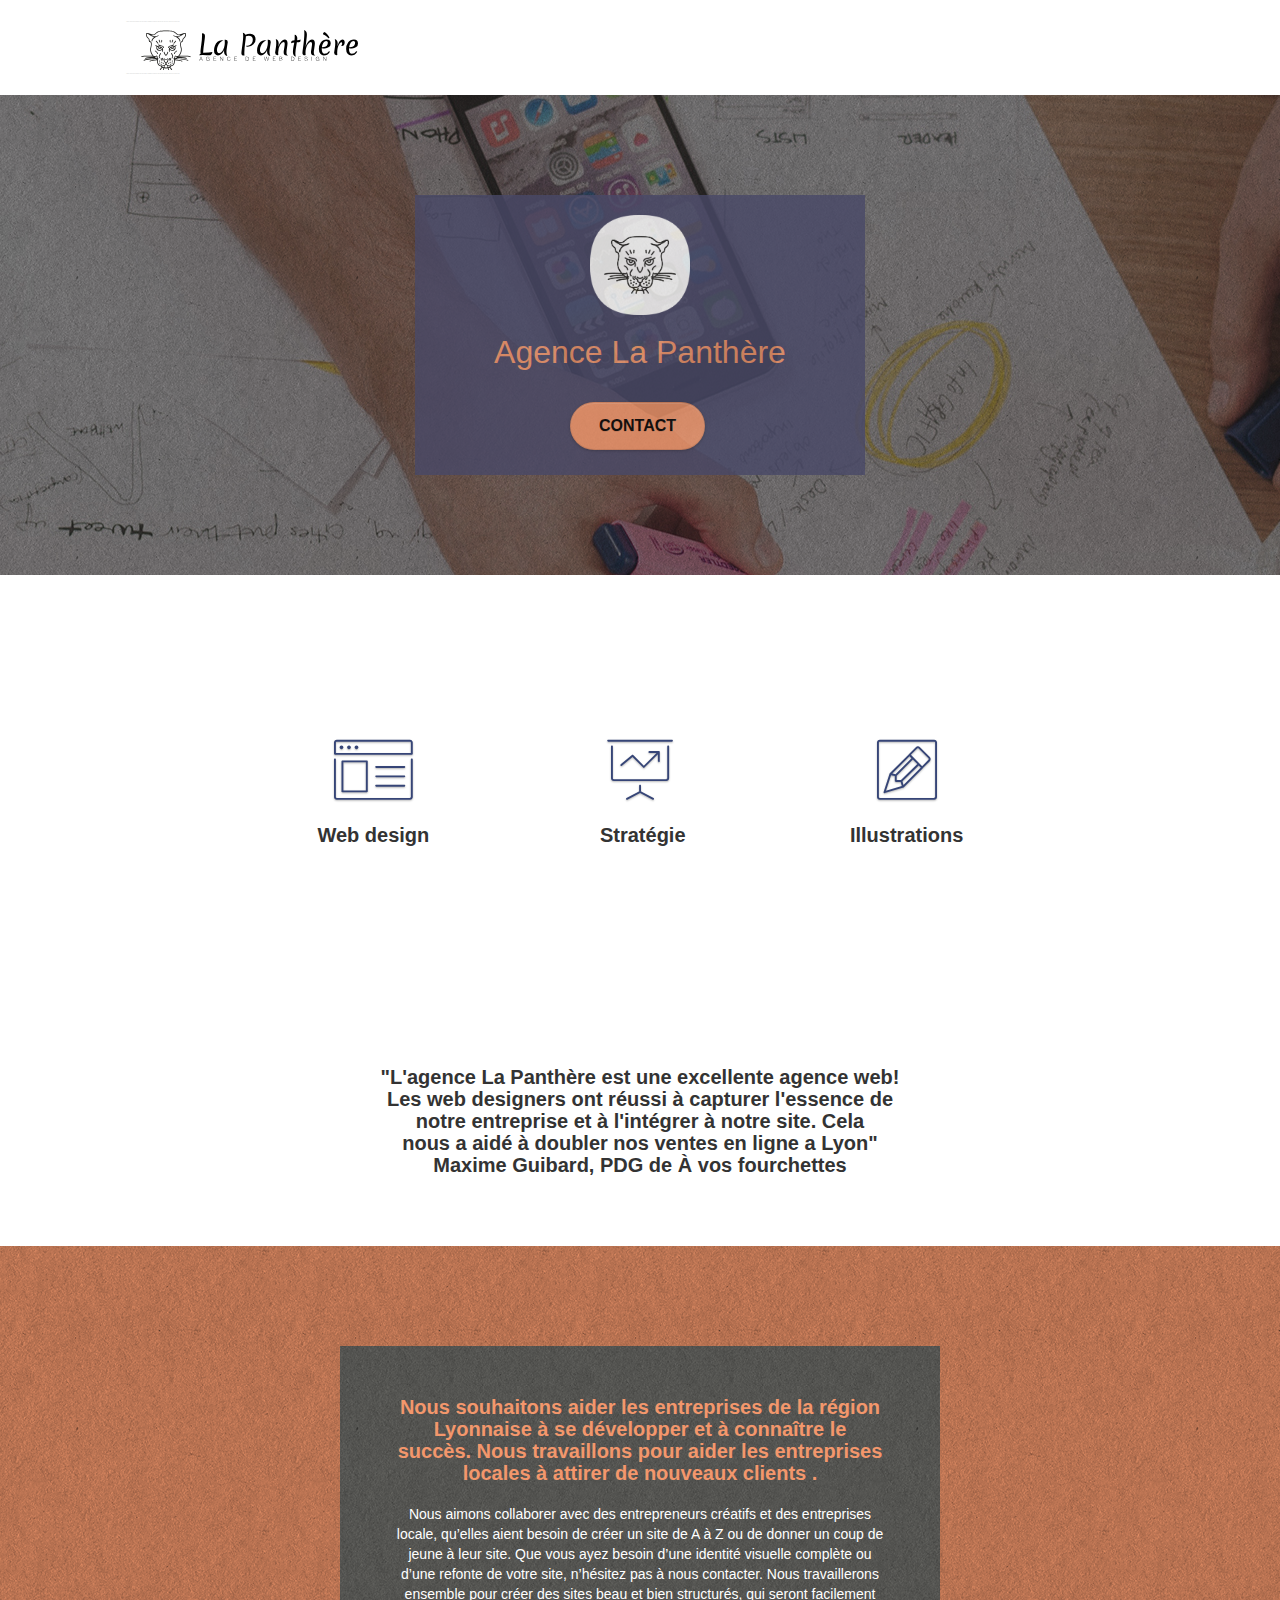
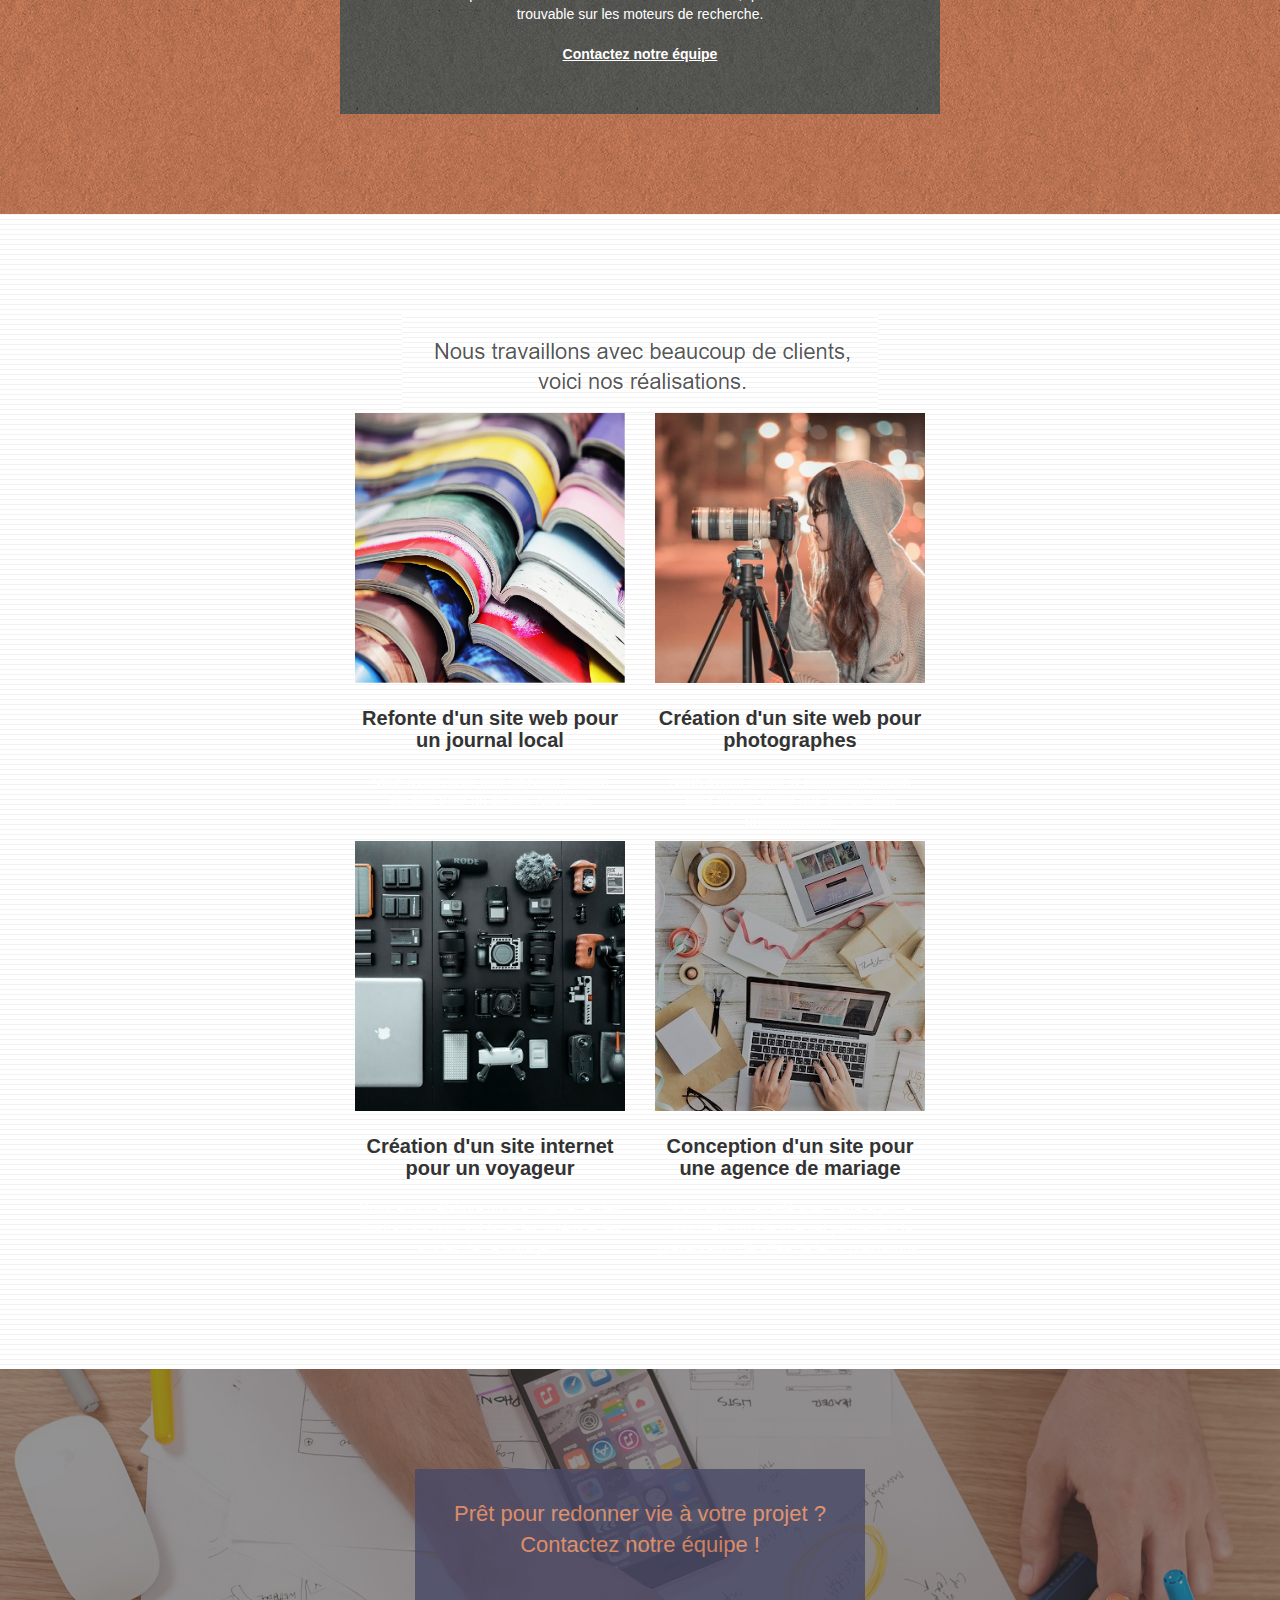
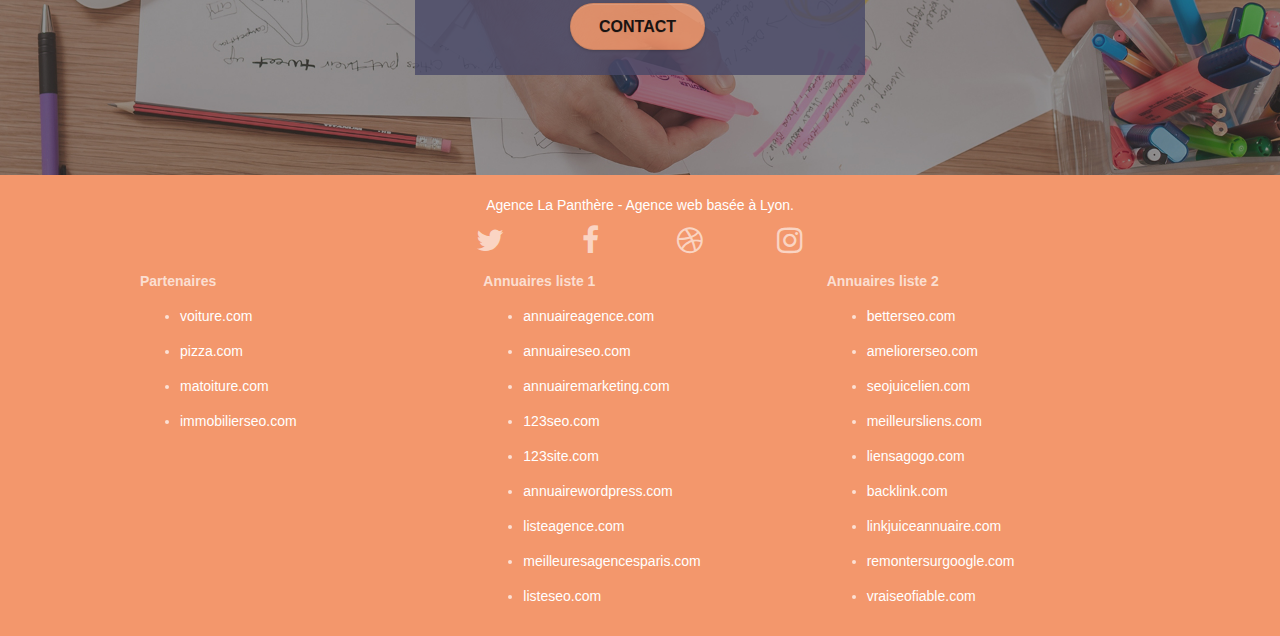
<file: index.html>
<!doctype html>
<html lang="fr">
<head>
	<meta name="robots" content="index, follow">
    <meta charset="utf-8">
    <meta name="keywords" content="seo, google, site web, site internet, agence design paris, 
	agence design, agence design,agence design,agence design,agence design,agence design,agence design,
	agence design,agence design">
    <meta name="description" content="Créez votre page web professionnelle avec notre agence de création de sites
	 internet à Lyon. Faites confiance à notre entreprise de webdesign pour donner vie à votre projet.">
    <meta name="viewport" content="width=device-width, initial-scale=1.0, viewport-fit=cover">
    <link rel="shortcut icon" type="image/png" href="favicon.jpg">
    
	<link rel="stylesheet" type="text/css" href="./css/bootstrap.css">
	<link rel="stylesheet" type="text/css" href="style.css">
	<link rel="stylesheet" type="text/css" href="./css/font-awesome.css">
	<link rel="stylesheet" type="text/css" href="./css/et-line.css">
	
    
	<script src="./js/jquery-2.1.0.js"></script>
	<script src="./js/bootstrap.js"></script>
	<script src="./js/blocs.js"></script>
	<script src="./js/jquery.touchSwipe.js" defer></script>
	<script src="./js/gmaps.js"></script>

    <title>La Panthère</title>

    
<!-- Analytics -->
 
<!-- Analytics END -->
    
</head>
<body>
<!-- Principal conteneur -->
<div class="page-container">
    
<!-- bloc-0 -->
<div class="bloc bgc-white l-bloc " id="bloc-0">
	<div class="container bloc-sm">

		<nav class="navbar row">
			<div class="navbar-header">
				<div class="keywords" style="color:#cccccc;font-size:1px;">Agence web à paris, stratégie web, web design, illustrations, design de site web, site web, web, internet, site internet, site</div>
				<a class="navbar-brand" href="index.html"><img src="img/agence-la-panthere-monochrome.svg" alt="paris web design logo agence web meilleure agence" height="40" ></a>
				<div class="keywords" style="color:#cccccc;font-size:1px;">Agence web à paris, stratégie web, web design, illustrations, design de site web, site web, web, internet, site internet, site</div>
				<button id="nav-toggle" type="button" class="ui-navbar-toggle navbar-toggle" data-toggle="collapse" data-target=".navbar-1">
					<span class="sr-only">Toggle navigation</span><span class="icon-bar"></span><span class="icon-bar"></span><span class="icon-bar"></span>
				</button>
			</div>
			<div class="collapse navbar-collapse navbar-1 special-dropdown-nav">
				<ul class="site-navigation nav navbar-nav">
					<li>
						<a href="index.html">Accueil</a>
					</li>
					<li>
						<a href="page2.html">contact&gt;</a>
					</li>
				</ul>
			</div>
		</nav>
	</div>
</div>
<!-- bloc-0 END -->

<!-- bloc-1-presentation -->
<div class="bloc bgc-dark-slate-blue bg-banniere d-bloc bg-t-edge bloc-bg-texture texture-paper b-parallax" id="bloc-1-hero">
	<div class="container bloc-lg">
		<div class="row tight-width-whitespace box_contact">
			<div class="col-sm-12">
				<img src="img/logo.png" class="center-block image-resize-mode" width="100" alt="Agence La Panthère, agence web paris, création logo paris" >
				<h1 class="text-center hero-bloc-text tc-white ">
					Agence La Panthère
				</h1>
				<div class="text-center">
					<a href="page2.html" class="btn btn-lg btn-clean btn-rd cta-hero btn-atomic-tangerine" id="cta-hero">Contact</a>
				</div>
			</div>
		</div>
	</div>
</div>
<!-- bloc-1-presentation END -->

<!-- bloc-2-services -->
<div class="bloc bgc-white l-bloc" id="bloc-2-services">
	<div class="container bloc-md">
		<div class="row">
			<div class="col-sm-12 text-center">
				<h2 class="mg-md text-center texte-h2-weigth">L'agence La Panthère est une agence de web design qui aide <br>
					les entreprises à devenir attractives et visibles sur internet.</h2>
			</div>
		</div>
		<div class="row voffset-lg med-width-whitespace">
			<div class="col-sm-4">
				<div class="text-center">
					<span class="et-icon-browser sm-shadow icon-dark-slate-blue icons icon-lg"></span>
				</div>
				<h3 class="mg-md text-center">
					Web design
				</h3>
				<p class="text-center ">
					Que vous ayez un site web qui a besoin d&rsquo;un rafraîchissement ou que vous partiez de zéro, laissez-nous vous réaliser un design dont vous serez fier.
				</p>
			</div>
			<div class="col-sm-4">
				<div class="text-center">
					<span class="et-icon-presentation sm-shadow icon-dark-slate-blue icons icon-lg"></span>
				</div>
				<h3 class="mg-md text-center">
					&nbsp;Stratégie
				</h3>
				<p class="text-center ">
					Plutôt que de suggérer des designs à la mode, nous travaillerons avec vous pour comprendre vos objectifs commerciaux afin de vous proposer le meilleur design possible.<br>
				</p>
			</div>
			<div class="col-sm-4">
				<div class="text-center">
					<span class="et-icon-edit sm-shadow icon-dark-slate-blue icons icon-lg"></span>
				</div>
				<h3 class="mg-md text-center">
					Illustrations
				</h3>
				<p class="text-center ">
					Un bon design n'est rien sans de bonnes illustrations. Laissez faire notre équipe de graphistes talentueux pour donner à vos pages une touche finale d'élégance.
				</p>
			</div>
		</div>
		<div class="row voffset-lg voffset">
			<div class="col-xs-12 col-md-8 col-md-offset-2 text-center">
				<h3 class="mg-md text-center">"L'agence La Panthère est une excellente agence web!<br>
					Les web designers ont réussi à capturer l'essence de<br>
					notre entreprise et à l'intégrer à notre site. Cela <br>
					nous a aidé à doubler nos ventes en ligne a Lyon"<br>
					Maxime Guibard, PDG de À vos fourchettes </h3>

			</div>
		</div>
	</div>
</div>
<!-- bloc-2-services END -->

<!-- bloc-3-what-i-do -->
<div class="bloc tc-white bgc-atomic-tangerine bg-presentation d-bloc bloc-bg-texture texture-paper b-parallax" id="bloc-3-what-i-do">
	<div class="container bloc-lg">
		<div class="row tight-width-whitespace black-background">
			<div class="col-sm-12">
				<h3 class="mg-md text-center tc-white">
					Nous souhaitons aider les entreprises de la région Lyonnaise à se développer et à connaître le succès. Nous travaillons pour aider les entreprises locales à attirer de nouveaux clients .<br>
				</h3>
				<p class="text-center white">
					Nous aimons collaborer avec des entrepreneurs créatifs et des entreprises locale, qu’elles aient besoin de créer un site de A à Z ou de donner un coup de jeune à leur site. Que vous ayez besoin d’une identité visuelle complète ou d’une refonte de votre site, n’hésitez pas à nous contacter. Nous travaillerons ensemble pour créer des sites beau et bien structurés, qui seront facilement trouvable sur les moteurs de recherche. <br><br><a class="ltc-white bold-link" href="page2.html">Contactez notre équipe</a><br>
				</p>
			</div>
		</div>
	</div>
</div>
<!-- bloc-3-what-i-do END -->

<!-- bloc-4-portfolio -->
<div class="bloc bgc-white bg-lines-h2-bg bg-repeat l-bloc" id="bloc-4-portfolio">
	<div class="container bloc-lg">
		<div class="row">
			<div class="col-sm-12 text-center">
				<img alt="agence web, agence web paris, web design paris, stratégie web" src="img/title2.png" >
			</div>
		</div>
		<div class="row tight-width-whitespace portfolio-row">
			<div class="col-sm-6">
				<a href="#" data-lightbox="img/1.jpg" data-gallery-id="gallery-1" data-caption="Refonte d'un site web pour un journal local" data-frame="snapshot-lb"><img src="img/1.jpg" alt="paris web design logo agence web meilleure agence et refonte site web journal" class="img-responsive portfolio-thumb" ></a>
				<h3 class="mg-md text-center">
					Refonte d'un site web pour un journal local
				</h3>
				<p class="text-center">
					Nous avons créé une nouvelle identité visuelle pour un journal lyonnais.
				</p>
			</div>
			<div class="col-sm-6">
				<a href="#" data-lightbox="img/2.jpg" data-gallery-id="gallery-1" data-caption="Création d'un site web pour photographes" data-frame="snapshot-lb"><img src="img/2.jpg" class="img-responsive portfolio-thumb" alt="paris web design logo agence web meilleure agence, Création d'un site web pour photographes" ></a>
				<h3 class="mg-md text-center">
					Création d'un site web pour photographes
				</h3>
				<p class="text-center">
					Nous avons conçu la plateforme idéale pour laisser place aux clichés des photographes.
				</p>
			</div>
		</div>
		<div class="row tight-width-whitespace portfolio-row">
			<div class="col-sm-6">
				<a href="#" data-lightbox="img/3.bmp" data-gallery-id="gallery-1" data-caption="Création d'un site internet pour un voyageur" data-frame="snapshot-lb"><img src="img/3.bmp" class="img-responsive portfolio-thumb" alt="paris web design logo agence web meilleure agence, Création d'un site web pour voyageur"></a>
				<h3 class="mg-md text-center">
					Création d'un site internet pour un voyageur
				</h3>
				<p class="text-center">
					Nous avons élaboré un site internet et des illustrations pour sublimer les vidéos et les articles de ce voyageur.
				</p>
			</div>
			<div class="col-sm-6">
				<a href="#" data-lightbox="img/4.bmp" data-gallery-id="gallery-1" data-caption="Conception d'un site pour une agence de mariage" data-frame="snapshot-lb"><img src="img/4.bmp" class="img-responsive portfolio-thumb" alt="paris web design logo agence web meilleure agence, Création d'un site web pour agence de mariage" ></a>
				<h3 class="mg-md text-center">
					Conception d'un site pour une agence de mariage
				</h3>
				<p class="text-center">
					Nous avons travaillé avec cette agence pour créer un site internet permettant la présentation détaillée de leurs prestations.
				</p>
			</div>
		</div>
	</div>
</div>
<!-- bloc-4-portfolio END -->

<!-- bloc-5-cta -->
<div class="bloc bgc-dark-slate-blue bg-banniere d-bloc bloc-bg-texture" id="bloc-5-cta">
	<div class="container bloc-lg">
		<div class="box_contact">
			<div class="row">
			
			<h2 class="mg-md text-center tc-white">
				Prêt pour redonner vie à votre projet ?<br>Contactez notre équipe !
			</h2>
			<div class="col-sm-12 text-center">
				<a href="page2.html" class="btn btn-atomic-tangerine btn-clean btn-rd btn-lg cta-hero">Contact</a>
			</div>
		</div></div>
	</div>
</div>
<!-- bloc-5-cta END -->

<!-- Footer - bloc-8 -->
<div class="bloc bgc-atomic-tangerine d-bloc" id="bloc-8">
	<div class="container bloc-sm">
		<div class="row">
			<div class="col-sm-12">
				<p class="text-center white">
					Agence La Panthère - Agence web basée à Lyon.<br>
				</p>
				<div class="row row-no-gutters social">
					<div class="col-sm-3">
						<div class="text-center">
							<a title="twitter" class="social" href="https://twitter.com/"><span class="fa fa-twitter icon-md"></span></a>
						</div>
					</div>
					<div class="col-sm-3">
						<div class="text-center">
							<a title ="facebook" class="social" href="https://www.facebook.com/"><span class="fa fa-facebook icon-md"></span></a>
						</div>
					</div>
					<div class="col-sm-3">
						<div class="text-center">
							<a title="dribbble" class="social" href="https://dribbble.com/"><span class="fa fa-dribbble icon-md"></span></a>
						</div>
					</div>
					<div class="col-sm-3">
						<div class="text-center">
							<a title="instagram" class="social" href="https://www.instagram.com/"><span class="fa fa-instagram icon-md"></span></a>
						</div>
					</div>
				</div>
				<div class="row">
					<div class="col-sm-4 espacement_footer">
						Partenaires
							<ul>
								<li class="espacement_footer"><a href="">voiture.com</a></li>
								<li class="espacement_footer"><a href="">pizza.com</a></li>
								<li class="espacement_footer"><a href="">matoiture.com</a></li>
								<li class="espacement_footer"><a href="">immobilierseo.com</a></li>
							</ul>		
					</div>
					<div class="col-sm-4 espacement_footer">
						Annuaires liste 1
						<ul>
							<li class="espacement_footer"><a href="">annuaireagence.com</a></li>
							<li class="espacement_footer"><a href="">annuaireseo.com</a></li>
							<li class="espacement_footer"><a href="">annuairemarketing.com</a></li>
							<li class="espacement_footer"><a href="">123seo.com</a></li>
							<li class="espacement_footer"><a href="">123site.com</a></li>
							<li class="espacement_footer"><a href="">annuairewordpress.com</a></li>
							<li class="espacement_footer"><a href="">listeagence.com</a></li>
							<li class="espacement_footer"><a href="">meilleuresagencesparis.com</a></li>
							<li class="espacement_footer"><a href="">listeseo.com</a></li>
						</ul>
					</div>
					<div class="col-sm-4 espacement_footer">
						Annuaires liste 2
						<ul>
							<li class="espacement_footer"><a href="">betterseo.com</a></li>
							<li class="espacement_footer"><a href="">ameliorerseo.com</a></li>
							<li class="espacement_footer"><a href="">seojuicelien.com</a></li>
							<li class="espacement_footer"><a href="">meilleursliens.com</a></li>
							<li class="espacement_footer"><a href="">liensagogo.com</a></li>
							<li class="espacement_footer"><a href="">backlink.com</a></li>
							<li class="espacement_footer"><a href="">linkjuiceannuaire.com</a></li>
							<li class="espacement_footer"><a href="">remontersurgoogle.com</a></li>
							<li class="espacement_footer"><a href="">vraiseofiable.com</a></li>
						</ul>
					</div>
				</div>
			</div>
		</div>
	</div>
</div>
<!-- Footer - bloc-8 END -->

</div>
<!-- Principal conteneur END -->
    

</body>
</html>
</file>
<file: style.css>
body {
    margin: 0;
    padding: 0;
    background: #FFF;
    overflow-x: hidden;
    -webkit-font-smoothing: antialiased;
    -moz-osx-font-smoothing: grayscale;
}

a,
button {
    transition: all .3s ease-in-out;
    outline: none!important;
}

a:hover {
    text-decoration: none;
    cursor: pointer;
}

#page-loading-blocs-notifaction {
    position: fixed;
    top: 0;
    bottom: 0;
    width: 100%;
    z-index: 100000;
    background: #FFFFFF url("img/pageload-spinner.gif") no-repeat center center;
}

.bloc {
    width: 100%;
    clear: both;
    background: 50% 50% no-repeat;
    padding: 0 50px;
    -webkit-background-size: cover;
    -moz-background-size: cover;
    -o-background-size: cover;
    background-size: cover;
    position: relative;
}

.bloc .container {
    padding-left: 0;
    padding-right: 0;
}

.bloc-lg {
    padding: 100px 50px;
}

.bloc-md {
    padding: 50px;
}

.bloc-sm {
    padding: 20px 50px;
}

.bg-center,
.bg-l-edge,
.bg-r-edge,
.bg-t-edge,
.bg-b-edge,
.bg-tl-edge,
.bg-bl-edge,
.bg-tr-edge,
.bg-br-edge,
.bg-repeat {
    -webkit-background-size: auto!important;
    -moz-background-size: auto!important;
    -o-background-size: auto!important;
    background-size: auto!important;
}

.bg-repeat {
    background: repeat;
}

.bg-t-edge {
    background: top no-repeat;
}

.bloc-bg-texture::before {
    content: "";
    background-size: 2px 2px;
    position: absolute;
    top: 0;
    bottom: 0;
    left: 0;
    right: 0;
}

.texture-paper::before {
    
    background: url("img/texture-paper.png");
    background-size: 280px 280px;
}

.b-parallax {
    background-attachment: fixed;
}

.d-bloc {
    color: rgba(255, 255, 255, .7);
}

.d-bloc button:hover {
    color: rgba(255, 255, 255, .9);
}

.d-bloc .icon-round,
.d-bloc .icon-square,
.d-bloc .icon-rounded,
.d-bloc .icon-semi-rounded-a,
.d-bloc .icon-semi-rounded-b {
    border-color: rgba(255, 255, 255, .9);
}

.d-bloc .divider-h span {
    border-color: rgba(255, 255, 255, .2);
}

.d-bloc .a-btn,
.d-bloc .navbar a,
.d-bloc .navbar-brand,
.d-bloc a .icon-sm,
.d-bloc a .icon-md,
.d-bloc a .icon-lg,
.d-bloc a .icon-xl,
.d-bloc h1 a,
.d-bloc h2 a,
.d-bloc h3 a,
.d-bloc h4 a,
.d-bloc h5 a,
.d-bloc h6 a,
.d-bloc p a {
    color: rgba(255, 255, 255, .6);
}

.d-bloc .a-btn:hover,
.d-bloc .navbar a:hover,
.d-bloc .navbar-brand:hover,
.d-bloc a:hover .icon-sm,
.d-bloc a:hover .icon-md,
.d-bloc a:hover .icon-lg,
.d-bloc a:hover .icon-xl,
.d-bloc h1 a:hover,
.d-bloc h2 a:hover,
.d-bloc h3 a:hover,
.d-bloc h4 a:hover,
.d-bloc h5 a:hover,
.d-bloc h6 a:hover,
.d-bloc p a:hover {
    color: rgba(255, 255, 255, 1);
}

.d-bloc .navbar-toggle .icon-bar {
    background: rgba(255, 255, 255, 1);
}

.d-bloc .btn-wire,
.d-bloc .btn-wire:hover {
    color: rgba(255, 255, 255, 1);
    border-color: rgba(255, 255, 255, 1);
}

.d-bloc .panel {
    color: rgba(0, 0, 0, .5);
}

.d-bloc .panel button:hover {
    color: rgba(0, 0, 0, .7);
}

.d-bloc .panel icon {
    border-color: rgba(0, 0, 0, .7);
}

.d-bloc .panel .divider-h span {
    border-color: rgba(0, 0, 0, .1);
}

.d-bloc .panel .a-btn {
    color: rgba(0, 0, 0, .6);
}

.d-bloc .panel .a-btn:hover {
    color: rgba(0, 0, 0, 1);
}

.d-bloc .panel .btn-wire,
.d-bloc .panel .btn-wire:hover {
    color: rgba(0, 0, 0, .7);
    border-color: rgba(0, 0, 0, .3);
}

.d-bloc .panel,
.l-bloc {
    color: rgba(0, 0, 0, .5);
}

.d-bloc .panel button:hover,
.l-bloc button:hover {
    color: rgba(0, 0, 0, .7);
}

.l-bloc .icon-round,
.l-bloc .icon-square,
.l-bloc .icon-rounded,
.l-bloc .icon-semi-rounded-a,
.l-bloc .icon-semi-rounded-b {
    border-color: rgba(0, 0, 0, .7);
}

.d-bloc .panel .divider-h span,
.l-bloc .divider-h span {
    border-color: rgba(0, 0, 0, .1);
}

.d-bloc .panel .a-btn,
.l-bloc .a-btn,
.l-bloc .navbar a,
.l-bloc .navbar-brand,
.l-bloc a .icon-sm,
.l-bloc a .icon-md,
.l-bloc a .icon-lg,
.l-bloc a .icon-xl,
.l-bloc h1 a,
.l-bloc h2 a,
.l-bloc h3 a,
.l-bloc h4 a,
.l-bloc h5 a,
.l-bloc h6 a,
.l-bloc p a {
    color: rgba(0, 0, 0, .6);
}

.d-bloc .panel .a-btn:hover,
.l-bloc .a-btn:hover,
.l-bloc .navbar a:hover,
.l-bloc .navbar-brand:hover,
.l-bloc a:hover .icon-sm,
.l-bloc a:hover .icon-md,
.l-bloc a:hover .icon-lg,
.l-bloc a:hover .icon-xl,
.l-bloc h1 a:hover,
.l-bloc h2 a:hover,
.l-bloc h3 a:hover,
.l-bloc h4 a:hover,
.l-bloc h5 a:hover,
.l-bloc h6 a:hover,
.l-bloc p a:hover {
    color: rgba(0, 0, 0, 1);
}

.l-bloc .navbar-toggle .icon-bar {
    color: rgba(0, 0, 0, .6);
}

.d-bloc .panel .btn-wire,
.d-bloc .panel .btn-wire:hover,
.l-bloc .btn-wire,
.l-bloc .btn-wire:hover {
    color: rgba(0, 0, 0, .7);
    border-color: rgba(0, 0, 0, .3);
}

.voffset {
    margin-top: 30px;
}

.voffset-lg {
    margin-top: 80px;
}

.row-no-gutters {
    margin-right: 0;
    margin-left: 0;
}

.row.row-no-gutters > [class^="col-"],
.row.row-no-gutters > [class*=" col-"] {
    padding-right: 0;
    padding-left: 0;
}

#bloc-1-hero h1 {
    font-size: 32px;
}

.navbar {
    margin-bottom: 0;
    z-index: 1;
}

.navbar-brand {
    height: auto;
    padding: 3px 15px;
    font-size: 25px;
    font-weight: normal;
    font-weight: 600;
    line-height: 44px;
}

.navbar-brand img {
    max-height: 200px;
    margin: 0 5px 0 0;
    display: inline;
    justify-content: space-between;
}

.navbar-brand img[src$=svg] {
    min-width: 100px;
}

.nav-center .navbar-brand img {
    margin: 0;
}

.navbar .nav {
    padding-top: 2px;
    margin-right: 10%;
    float: right;
    z-index: 1;
}

.nav > li {
    float: left;
    margin-top: 4px;
    font-size: 16px;
}

.navbar-nav .open .dropdown-menu > li > a {
    text-align: inherit;
}

.nav > li a:hover,
.nav > li a:focus {
    background: transparent;
}

.navbar-toggle {
    margin: 10px 10px 0 0;
    border: 0px;
}

.navbar-toggle:hover {
    background: transparent!important;
}

.navbar-toggle .icon-bar {
    background-color: rgba(0, 0, 0, .5);
    width: 26px;
}

.nav-invert .navbar .nav {
    float: left;
}

.nav-invert .navbar-header,
.nav-invert .navbar-brand {
    float: right;
    position: relative;
    z-index: 2;
}
#nav_accueil{
    margin-right: 30px;
}
@media (min-width: 768px) {
    .site-navigation {
        position: absolute;
        top: 50%;
        right: 20px;
        transform: translate(0, -50%);
        -webkit-transform: translateY(-50%);
    }
    .nav > li .dropdown-menu a,
    .nav > li .dropdown-menu a:hover {
        color: #000000;
    }
    .nav-invert .site-navigation {
        left: 0;
        right: 0;
    }
    .nav-center {
        text-align: center;
    }
    .nav-center .navbar-header {
        width: 100%;
    }
    .nav-center .navbar-header,
    .nav-center .navbar-brand,
    .nav-center .nav > li {
        float: none;
        display: inline-block;
    }
    .nav-center .site-navigation {
        position: relative;
        width: 100%;
        right: 0;
        margin-right: 0px;
        margin-top: 20px;
    }
    .nav-center.mini-nav .navbar-toggle {
        float: none;
        margin: 10px auto 0;
    }
}

.nav > li > .dropdown a {
    background: none!important;
    display: block;
    padding: 14px 15px;
}

nav .caret {
    margin: 0 5px;
}

.dropdown-menu .dropdown-menu {
    top: -8px;
    left: 100%;
}

.dropdown-menu .dropmenu-flow-right {
    top: 100%;
    left: 0;
    margin-left: -1px;
    border-top-left-radius: 0;
    border-top-right-radius: 0;
}

.dropdown-menu .dropdown span {
    border: 4px solid black;
    border-top-color: transparent;
    border-right-color: transparent;
    border-bottom-color: transparent;
    margin: 6px -5px 0 0!important;
    float: right;
}

.mg-md {
    margin-top: 10px;
    margin-bottom: 20px;
    z-index: 2;
}

.mg-lg {
    margin-top: 10px;
    margin-bottom: 40px;
}

.btn {
    margin: 0 5px 5px 0;
}

.btn.pull-right {
    margin: 0 0 5px 5px;
}

.btn-d,
.btn-d:hover,
.btn-d:focus {
    color: #FFF;
    background: rgba(0, 0, 0, .3);
}

button {
    outline: none!important;
}

.btn-rd {
    border-radius: 40px;
}

.btn-clean {
    border: 1px solid rgba(0, 0, 0, .08);
    border-bottom-color: rgba(0, 0, 0, .1);
    text-shadow: 0 1px 0 rgba(0, 0, 1, .1);
    box-shadow: 0 1px 3px rgba(0, 0, 1, .25), inset 0 1px 0 0 rgba(255, 255, 255, .15);
}

.icon-md {
    font-size: 30px!important;
}

.icon-lg {
    font-size: 60px!important;
}

.sm-shadow {
    text-shadow: 0 1px 2px rgba(0, 0, 0, .3);
}

.panel-sq,
.panel-sq .panel-heading,
.panel-sq .panel-footer {
    border-radius: 0;
}

.panel-rd {
    border-radius: 30px;
}

.panel-rd .panel-heading {
    border-radius: 29px 29px 0 0;
}

.panel-rd .panel-footer {
    border-radius: 0 0 29px 29px;
}

.form-control {
    border-color: rgba(0, 0, 0, .1);
    box-shadow: none;
}

.scrollToTop {
    width: 40px;
    height: 40px;
    position: fixed;
    bottom: 20px;
    right: 20px;
    opacity: 0;
    z-index: 500;
    transition: all .3s ease-in-out;
}

.scrollToTop span {
    margin-top: 6px;
}

.showScrollTop {
    font-size: 14px;
    opacity: 1;
}

a[data-lightbox] {
    position: relative;
    display: block;
    text-align: center;
}

a[data-lightbox]:hover::before {
    content: "+";
    font-family: "HelveticaNeue-Light", "Helvetica Neue Light", "Helvetica Neue", Helvetica, Arial;
    font-size: 32px;
    width: 50px;
    height: 50px;
    margin-left: -25px;
    border-radius: 50%;
    background: rgba(0, 0, 0, .6);
    color: #FFF;
    font-weight: 100;
    z-index: 1;
    position: absolute;
    top: 50%;
    transform: translateY(-50%);
    -webkit-transform: translateY(-50%);
}

a[data-lightbox]:hover img {
    opacity: 0.6;
    -webkit-animation-fill-mode: none;
    animation-fill-mode: none;
}

#lightbox-modal {
    display: flex;
    align-items: center;
}

#lightbox-modal .modal-dialog {
    width: 90%;
    max-width: 900px;
    margin: 0 auto 0;
}

#lightbox-modal .modal-dialog img {
    max-height: 90vh;
    margin: 0 auto;
}

.lightbox-caption {
    padding: 20px;
    color: #FFF;
    background: rgba(0, 0, 0, .5);
    position: absolute;
    left: 15px;
    right: 15px;
    bottom: 5px;
}

.close-lightbox {
    color: #FFF;
    font-size: 30px;
    position: absolute;
    top: 20px;
    right: 20px;
    z-index: 20;
    background: rgba(0, 0, 0, .5);
    border: none;
    line-height: 30px;
    padding: 0 9px 5px;
    opacity: 0.3;
}

.close-lightbox:hover,
.next-lightbox:hover,
.prev-lightbox:hover {
    opacity: 1.0;
    color: #FFF;
}

.next-lightbox,
.prev-lightbox {
    font-size: 20px;
    color: rgba(255, 255, 255, .9);
    background: rgba(0, 0, 0, .5);
    transition: all .2s ease-in-out;
    position: absolute;
    top: 45%;
    z-index: 1;
    opacity: 0.4;
}

.next-lightbox {
    padding: 6px 8px 1px 13px;
    right: 25px;
}

.prev-lightbox {
    padding: 6px 13px 1px 10px;
    left: 25px;
}

.snapshot-lb .modal-body {
    padding-bottom: 45px;
}

.snapshot-lb .lightbox-caption {
    padding: 0;
    color: rgba(0, 0, 0, .5);
    background: none;
}

h1,
h2,
h3,
h4,
h5,
h6,
p,
label,
.btn,
a {
    font-family: "helvetica";
    font-weight: 400;
    color: #FFFFFF!important;
}
.espacement_footer{
    color: #FFFFFF!;
    font-weight: 700;
    margin-top: 15px;
}
.container {
    max-width: 1000px;
}

.hero-bloc-text {
    font-size: 38px;
}

.hero-bloc-text-sub {
    font-size: 36px;
}

.statement-bloc-text {
    line-height: 26px;
    font-style: italic;
    font-size: 20px;
    text-align: center;
    font-weight: lighter;
    max-width: 520px;
    margin: auto auto auto auto;
}
.texte-h2-weigth{
    font-weight: 750;
}
p {
    font-size: 14px;
}

.tight-width-whitespace {
    max-width: 600px;
    margin: auto auto auto auto;
}

.h1 {
    font-size: 20px;
    font-family: "Open Sans";
}

.cta-hero {
    margin-top: 22px;
    color: #FFFFFF!important;
    text-transform: uppercase;
    padding: 12px 28px 12px 28px;
    font-size: 16px;
    font-weight: 700;
}

.social {
    color: #000000!important;
    max-width: 400px;
    margin: auto auto auto auto;
}

h2 {
    font-size: 22px;
    line-height: 1.4em;
}

h3 {
    font-size: 20px;

    font-weight: 700;
    color: #333333!important;
}

.med-width-whitespace {
    max-width: 800px;
    margin: auto auto auto auto;
    box-shadow: 0px 0px 0px #000000;
}

h1 {
    color: #333333!important;
}

h4 {
    color: #333333!important;
}

.icons {
    margin-bottom: 14px;
    margin-top: 24px;
}
.black{
    color: #000000!important;
}
.white {
    color: #FFFFFF!important;
}

.portfolio-thumb {
    margin-bottom: 24px;
}
.box_contact{
    background-color: #494968;
    opacity: 0.8;
    max-width: 450px;
    margin: auto auto auto auto;
    padding-top: 20px;
    padding-bottom: 20px;
    
}
.box_contact_p2{
    background-color: #494968;
    opacity: 0.7;
    max-width: 600px;
    padding: 20px;
}
.portfolio-row {
    margin-bottom: 44px;
    margin-top: 50px;
    margin: auto auto auto auto;
}

.avatar {
    box-shadow: 0px 4px 9px rgba(0, 0, 0, 0.3);
}

.black-background {
    background-color: rgba(97, 106, 107, 0.9);
    padding: 40px 40px 40px 40px;
}

.bold-link {
    font-weight: 900;
    text-decoration: underline!important;
}

.bgc-white {
    background-color: #FFFFFF;
}

.bgc-dark-slate-blue {
    background-color: #364577;
}

.bgc-atomic-tangerine {
    background-color: #F3976C;
}
.tc-white-contact
{
    color: #FFFFFF!important;
}
.tc-white {
    color: #F3976CFF!important;
}

.btn-atomic-tangerine {
    background: #F3976C;
    color: #000000!important;
}



.ltc-white {
    color: #FFFFFF!important;
}

.ltc-white:hover {
    color: #cccccc!important;
}

.ltc-atomic-tangerine {
    color: #F3976C!important;
}

.ltc-atomic-tangerine:hover {
    color: #c27956!important;
}

.icon-dark-slate-blue {
    color: #364577!important;
    border-color: #364577!important;
}

.bg-dots-bg {
    background-image: url("img/dots-bg.png");
}

.bg-lines-h2-bg {
    background-image: url("img/lines-h2-bg.png");
}

.bg-banniere {
    background-image: url("img/agence-la-panthere.jpg");
}

.bg-presentation {
    background-image: url("img/image-de-presentation.jpg");
}

@media (max-width: 1024px) {
    .bloc {
        padding-left: 20px;
        padding-right: 20px;
    }
    .bloc.full-width-bloc,
    .bloc-tile-2.full-width-bloc .container,
    .bloc-tile-3.full-width-bloc .container,
    .bloc-tile-4.full-width-bloc .container {
        padding-left: 0;
        padding-right: 0;
 
    }
}

@media (max-width: 992px) and (min-width: 768px) {
    .navbar .nav {
        max-width: 80%
    }
    .nav-center.navbar .nav {
        max-width: 100%
    }
}

@media only screen and (min-width: 768px) and (max-width: 1024px) and (orientation: landscape) {
    .b-parallax {
        background-attachment: scroll;
    }
}

@media only screen and (min-width: 1024px) and (max-width: 1366px) and (-webkit-min-device-pixel-ratio: 1.5) {
    .b-parallax {
        background-attachment: scroll;
    }
}

@media (max-width: 991px) {
    .container {
        width: 100%;
    }
    .b-parallax {
        background-attachment: scroll;
    }
    .page-container,
    #hero-bloc {
        overflow-x: hidden;
        position: relative;
    }
    
    .bloc-group,
    .bloc-group .bloc {
        display: block;
        width: 100%;
    }
    .bloc-fill-screen .fill-bloc-top-edge,
    .bloc-fill-screen .fill-bloc-bottom-edge {
        padding: 0 20px;
        
    }
}

@media (max-width: 767px) {
    .page-container {
        overflow-x: hidden;
        position: relative;
    }
    h1,
    h2,
    h3,
    h4,
    h5,
    h6,
    p,
    #disqus_thread {
        padding-left: 10px!important;
        padding-right: 10px!important;
    }
    .b-parallax {
        background-attachment: scroll;
    }
    .navbar .nav {
        padding-top: 0;
        border-top: 1px solid rgba(0, 0, 0, .2);
        float: none!important;
    }
    .navbar.row {
        margin-left: 0;
        margin-right: 0;
    }
    .site-navigation {
        position: inherit;
        transform: none;
        -webkit-transform: none;
        -ms-transform: none;
    }
    .nav > li {
        margin-top: 0;
        border-bottom: 1px solid rgba(0, 0, 0, .1);
        background: rgba(0, 0, 0, .05);
        text-align: left;
        padding-left: 15px;
        width: 100%;
    }
    .nav > li:hover {
        background: rgba(0, 0, 0, .08);
    }
    .dropdown .dropdown a .caret {
        float: none;
        margin: 5px 0 0 10px!important;
        border: 4px solid black;
        border-bottom-color: transparent;
        border-right-color: transparent;
        border-left-color: transparent;
    }
    #hero-bloc .navbar .nav {
        background: rgba(0, 0, 0, .8);
    }
    #hero-bloc .navbar .nav a {
        color: rgba(255, 255, 255, .6);
    }
    .hero {
        padding: 50px 0;
    }
    .hero-nav {
        left: -1px;
        right: -1px;
    }
    .navbar-collapse {
        padding: 0;
        overflow-x: hidden;
        -webkit-box-shadow: none;
        box-shadow: none;
    }
    .navbar-brand img {
        max-height: 40px;
        width: auto;
    }
    .nav-invert .navbar-header {
        float: none;
        width: 100%;
    }
    .nav-invert .navbar-toggle {
        float: left;
        margin-left: 10px;
    }
    .bloc {
        padding-left: 0;
        padding-right: 0;
    }
    .bloc-xxl,
    .bloc-xl,
    .bloc-lg {
        padding: 40px 0;
    }
    .bloc-sm,
    .bloc-md {
        padding-left: 0;
        padding-right: 0;
    }
    .bloc-tile-2 .container,
    .bloc-tile-3 .container,
    .bloc-tile-4 .container,
    .bloc-fill-screen .fill-bloc-top-edge,
    .bloc-fill-screen .fill-bloc-bottom-edge {
        padding-left: 0;
        padding-right: 0;
    }
    .a-block {
        padding: 0 10px;
    }
    .btn-dwn {
        display: none;
    }
    .voffset {
        margin-top: 5px;
    }
    .voffset-md {
        margin-top: 20px;
    }
    .voffset-lg {
        margin-top: 30px;
    }
    form {
        padding: 5px;
    }
    .close-lightbox {
        display: inline-block;
    }
    .blocsapp-device-iphone5 {
        background-size: 216px 425px;
        padding-top: 60px;
        width: 216px;
        height: 425px;
    }
    .blocsapp-device-iphone5 img {
        width: 180px;
        height: 320px;
    }
}

@media (max-width: 400px) {
    .bloc {
        padding-left: 0;
        padding-right: 0;
    }
}

@media (max-width: 767px) {
    .bloc-mob-center-text {
        text-align: center;
    }
}
</file>
<file: css/et-line.css>
@font-face {
    font-family: et-line;
    src: url(../fonts/et-line.eot);
    src: url(../fonts/et-line.eot?#iefix) format('embedded-opentype'), url(../fonts/et-line.woff) format('woff'), url(../fonts/et-line.ttf) format('truetype'), url(../fonts/et-line.svg#et-line) format('svg');
    font-weight: 400;
    font-style: normal
}

.et-icon-adjustments,
.et-icon-alarmclock,
.et-icon-anchor,
.et-icon-aperture,
.et-icon-attachment,
.et-icon-bargraph,
.et-icon-basket,
.et-icon-beaker,
.et-icon-bike,
.et-icon-book-open,
.et-icon-briefcase,
.et-icon-browser,
.et-icon-calendar,
.et-icon-camera,
.et-icon-caution,
.et-icon-chat,
.et-icon-circle-compass,
.et-icon-clipboard,
.et-icon-clock,
.et-icon-cloud,
.et-icon-compass,
.et-icon-desktop,
.et-icon-dial,
.et-icon-document,
.et-icon-documents,
.et-icon-download,
.et-icon-dribbble,
.et-icon-edit,
.et-icon-envelope,
.et-icon-expand,
.et-icon-facebook,
.et-icon-flag,
.et-icon-focus,
.et-icon-gears,
.et-icon-genius,
.et-icon-gift,
.et-icon-global,
.et-icon-globe,
.et-icon-googleplus,
.et-icon-grid,
.et-icon-happy,
.et-icon-hazardous,
.et-icon-heart,
.et-icon-hotairballoon,
.et-icon-hourglass,
.et-icon-key,
.et-icon-laptop,
.et-icon-layers,
.et-icon-lifesaver,
.et-icon-lightbulb,
.et-icon-linegraph,
.et-icon-linkedin,
.et-icon-lock,
.et-icon-magnifying-glass,
.et-icon-map,
.et-icon-map-pin,
.et-icon-megaphone,
.et-icon-mic,
.et-icon-mobile,
.et-icon-newspaper,
.et-icon-notebook,
.et-icon-paintbrush,
.et-icon-paperclip,
.et-icon-pencil,
.et-icon-phone,
.et-icon-picture,
.et-icon-pictures,
.et-icon-piechart,
.et-icon-presentation,
.et-icon-pricetags,
.et-icon-printer,
.et-icon-profile-female,
.et-icon-profile-male,
.et-icon-puzzle,
.et-icon-quote,
.et-icon-recycle,
.et-icon-refresh,
.et-icon-ribbon,
.et-icon-rss,
.et-icon-sad,
.et-icon-scissors,
.et-icon-scope,
.et-icon-search,
.et-icon-shield,
.et-icon-speedometer,
.et-icon-strategy,
.et-icon-streetsign,
.et-icon-tablet,
.et-icon-target,
.et-icon-telescope,
.et-icon-toolbox,
.et-icon-tools,
.et-icon-tools-2,
.et-icon-trophy,
.et-icon-tumblr,
.et-icon-twitter,
.et-icon-upload,
.et-icon-video,
.et-icon-wallet,
.et-icon-wine {
    font-family: et-line;
    speak: none;
    font-style: normal;
    font-weight: 400;
    font-variant: normal;
    text-transform: none;
    line-height: 1;
    -webkit-font-smoothing: antialiased;
    -moz-osx-font-smoothing: grayscale;
    display: inline-block
}

.et-icon-mobile:before {
    content: "\e000"
}

.et-icon-laptop:before {
    content: "\e001"
}

.et-icon-desktop:before {
    content: "\e002"
}

.et-icon-tablet:before {
    content: "\e003"
}

.et-icon-phone:before {
    content: "\e004"
}

.et-icon-document:before {
    content: "\e005"
}

.et-icon-documents:before {
    content: "\e006"
}

.et-icon-search:before {
    content: "\e007"
}

.et-icon-clipboard:before {
    content: "\e008"
}

.et-icon-newspaper:before {
    content: "\e009"
}

.et-icon-notebook:before {
    content: "\e00a"
}

.et-icon-book-open:before {
    content: "\e00b"
}

.et-icon-browser:before {
    content: "\e00c"
}

.et-icon-calendar:before {
    content: "\e00d"
}

.et-icon-presentation:before {
    content: "\e00e"
}

.et-icon-picture:before {
    content: "\e00f"
}

.et-icon-pictures:before {
    content: "\e010"
}

.et-icon-video:before {
    content: "\e011"
}

.et-icon-camera:before {
    content: "\e012"
}

.et-icon-printer:before {
    content: "\e013"
}

.et-icon-toolbox:before {
    content: "\e014"
}

.et-icon-briefcase:before {
    content: "\e015"
}

.et-icon-wallet:before {
    content: "\e016"
}

.et-icon-gift:before {
    content: "\e017"
}

.et-icon-bargraph:before {
    content: "\e018"
}

.et-icon-grid:before {
    content: "\e019"
}

.et-icon-expand:before {
    content: "\e01a"
}

.et-icon-focus:before {
    content: "\e01b"
}

.et-icon-edit:before {
    content: "\e01c"
}

.et-icon-adjustments:before {
    content: "\e01d"
}

.et-icon-ribbon:before {
    content: "\e01e"
}

.et-icon-hourglass:before {
    content: "\e01f"
}

.et-icon-lock:before {
    content: "\e020"
}

.et-icon-megaphone:before {
    content: "\e021"
}

.et-icon-shield:before {
    content: "\e022"
}

.et-icon-trophy:before {
    content: "\e023"
}

.et-icon-flag:before {
    content: "\e024"
}

.et-icon-map:before {
    content: "\e025"
}

.et-icon-puzzle:before {
    content: "\e026"
}

.et-icon-basket:before {
    content: "\e027"
}

.et-icon-envelope:before {
    content: "\e028"
}

.et-icon-streetsign:before {
    content: "\e029"
}

.et-icon-telescope:before {
    content: "\e02a"
}

.et-icon-gears:before {
    content: "\e02b"
}

.et-icon-key:before {
    content: "\e02c"
}

.et-icon-paperclip:before {
    content: "\e02d"
}

.et-icon-attachment:before {
    content: "\e02e"
}

.et-icon-pricetags:before {
    content: "\e02f"
}

.et-icon-lightbulb:before {
    content: "\e030"
}

.et-icon-layers:before {
    content: "\e031"
}

.et-icon-pencil:before {
    content: "\e032"
}

.et-icon-tools:before {
    content: "\e033"
}

.et-icon-tools-2:before {
    content: "\e034"
}

.et-icon-scissors:before {
    content: "\e035"
}

.et-icon-paintbrush:before {
    content: "\e036"
}

.et-icon-magnifying-glass:before {
    content: "\e037"
}

.et-icon-circle-compass:before {
    content: "\e038"
}

.et-icon-linegraph:before {
    content: "\e039"
}

.et-icon-mic:before {
    content: "\e03a"
}

.et-icon-strategy:before {
    content: "\e03b"
}

.et-icon-beaker:before {
    content: "\e03c"
}

.et-icon-caution:before {
    content: "\e03d"
}

.et-icon-recycle:before {
    content: "\e03e"
}

.et-icon-anchor:before {
    content: "\e03f"
}

.et-icon-profile-male:before {
    content: "\e040"
}

.et-icon-profile-female:before {
    content: "\e041"
}

.et-icon-bike:before {
    content: "\e042"
}

.et-icon-wine:before {
    content: "\e043"
}

.et-icon-hotairballoon:before {
    content: "\e044"
}

.et-icon-globe:before {
    content: "\e045"
}

.et-icon-genius:before {
    content: "\e046"
}

.et-icon-map-pin:before {
    content: "\e047"
}

.et-icon-dial:before {
    content: "\e048"
}

.et-icon-chat:before {
    content: "\e049"
}

.et-icon-heart:before {
    content: "\e04a"
}

.et-icon-cloud:before {
    content: "\e04b"
}

.et-icon-upload:before {
    content: "\e04c"
}

.et-icon-download:before {
    content: "\e04d"
}

.et-icon-target:before {
    content: "\e04e"
}

.et-icon-hazardous:before {
    content: "\e04f"
}

.et-icon-piechart:before {
    content: "\e050"
}

.et-icon-speedometer:before {
    content: "\e051"
}

.et-icon-global:before {
    content: "\e052"
}

.et-icon-compass:before {
    content: "\e053"
}

.et-icon-lifesaver:before {
    content: "\e054"
}

.et-icon-clock:before {
    content: "\e055"
}

.et-icon-aperture:before {
    content: "\e056"
}

.et-icon-quote:before {
    content: "\e057"
}

.et-icon-scope:before {
    content: "\e058"
}

.et-icon-alarmclock:before {
    content: "\e059"
}

.et-icon-refresh:before {
    content: "\e05a"
}

.et-icon-happy:before {
    content: "\e05b"
}

.et-icon-sad:before {
    content: "\e05c"
}

.et-icon-facebook:before {
    content: "\e05d"
}

.et-icon-twitter:before {
    content: "\e05e"
}

.et-icon-googleplus:before {
    content: "\e05f"
}

.et-icon-rss:before {
    content: "\e060"
}

.et-icon-tumblr:before {
    content: "\e061"
}

.et-icon-linkedin:before {
    content: "\e062"
}

.et-icon-dribbble:before {
    content: "\e063"
}
</file>
